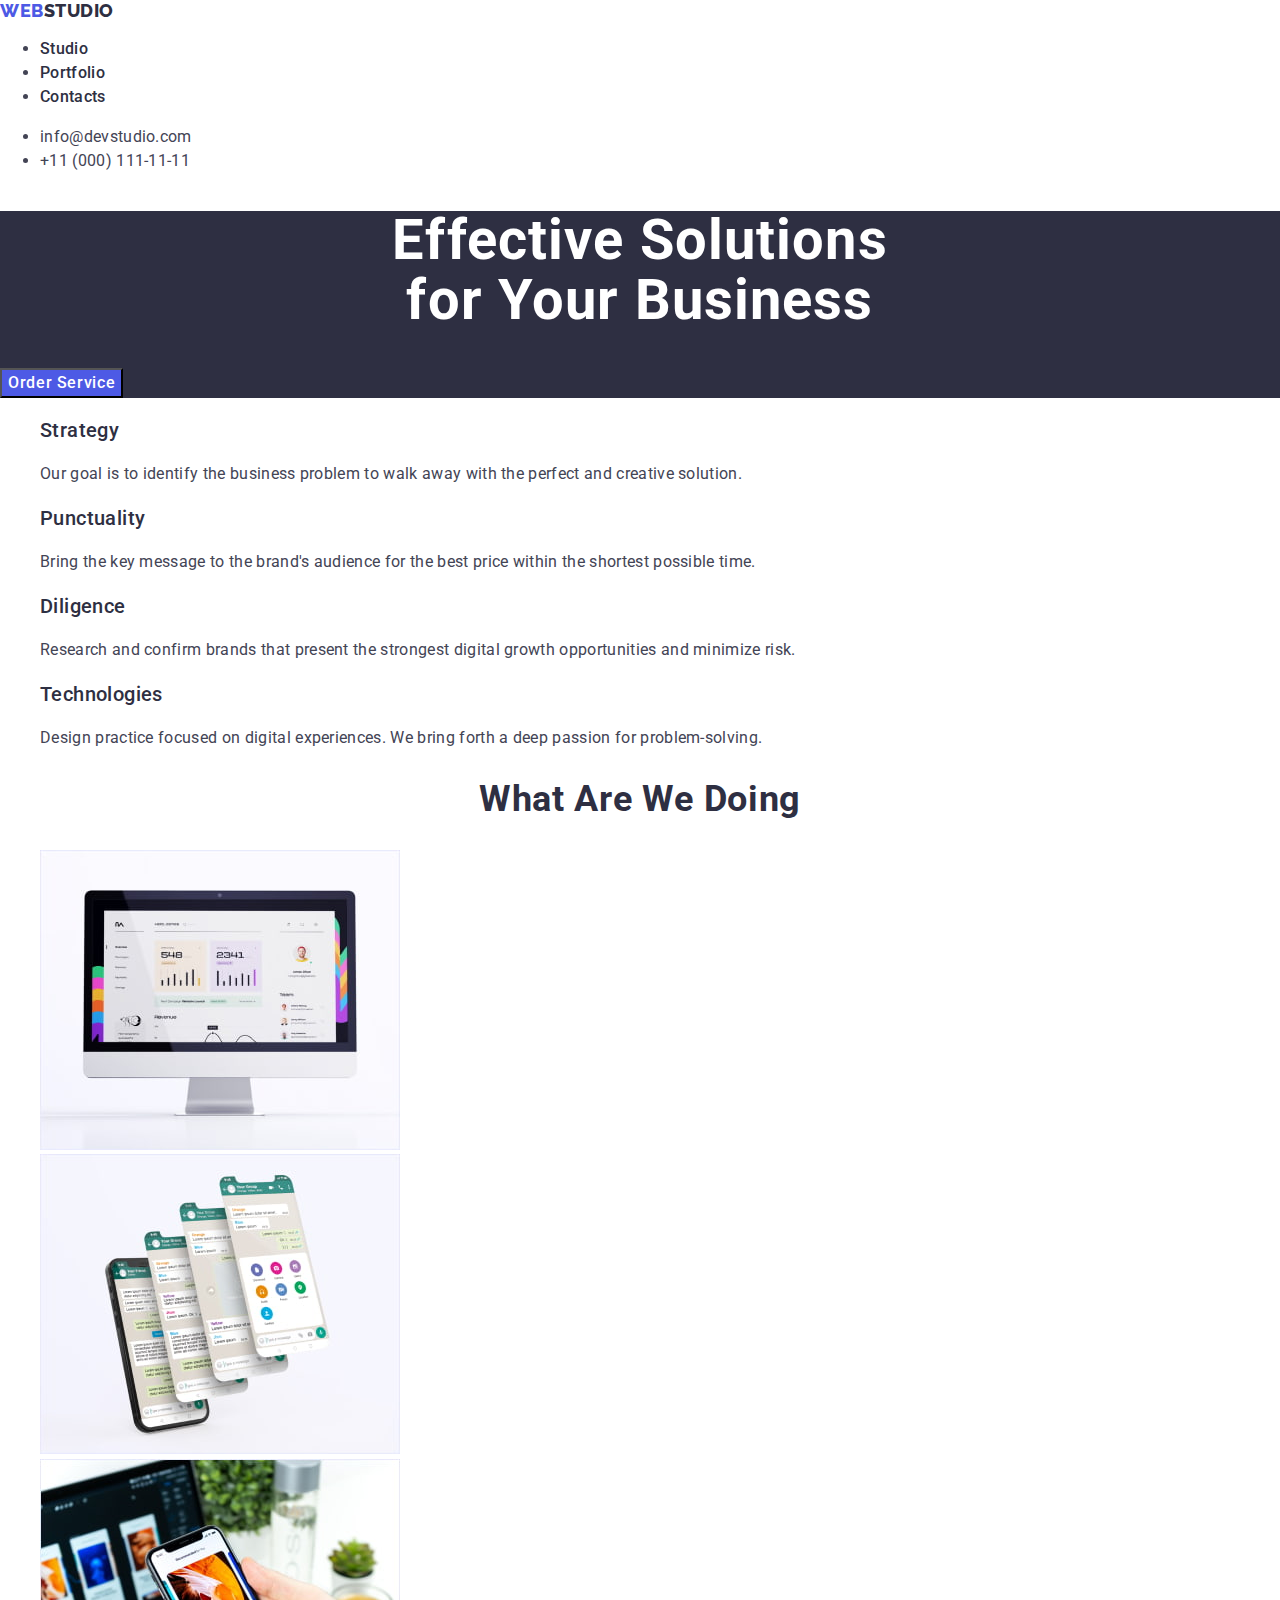
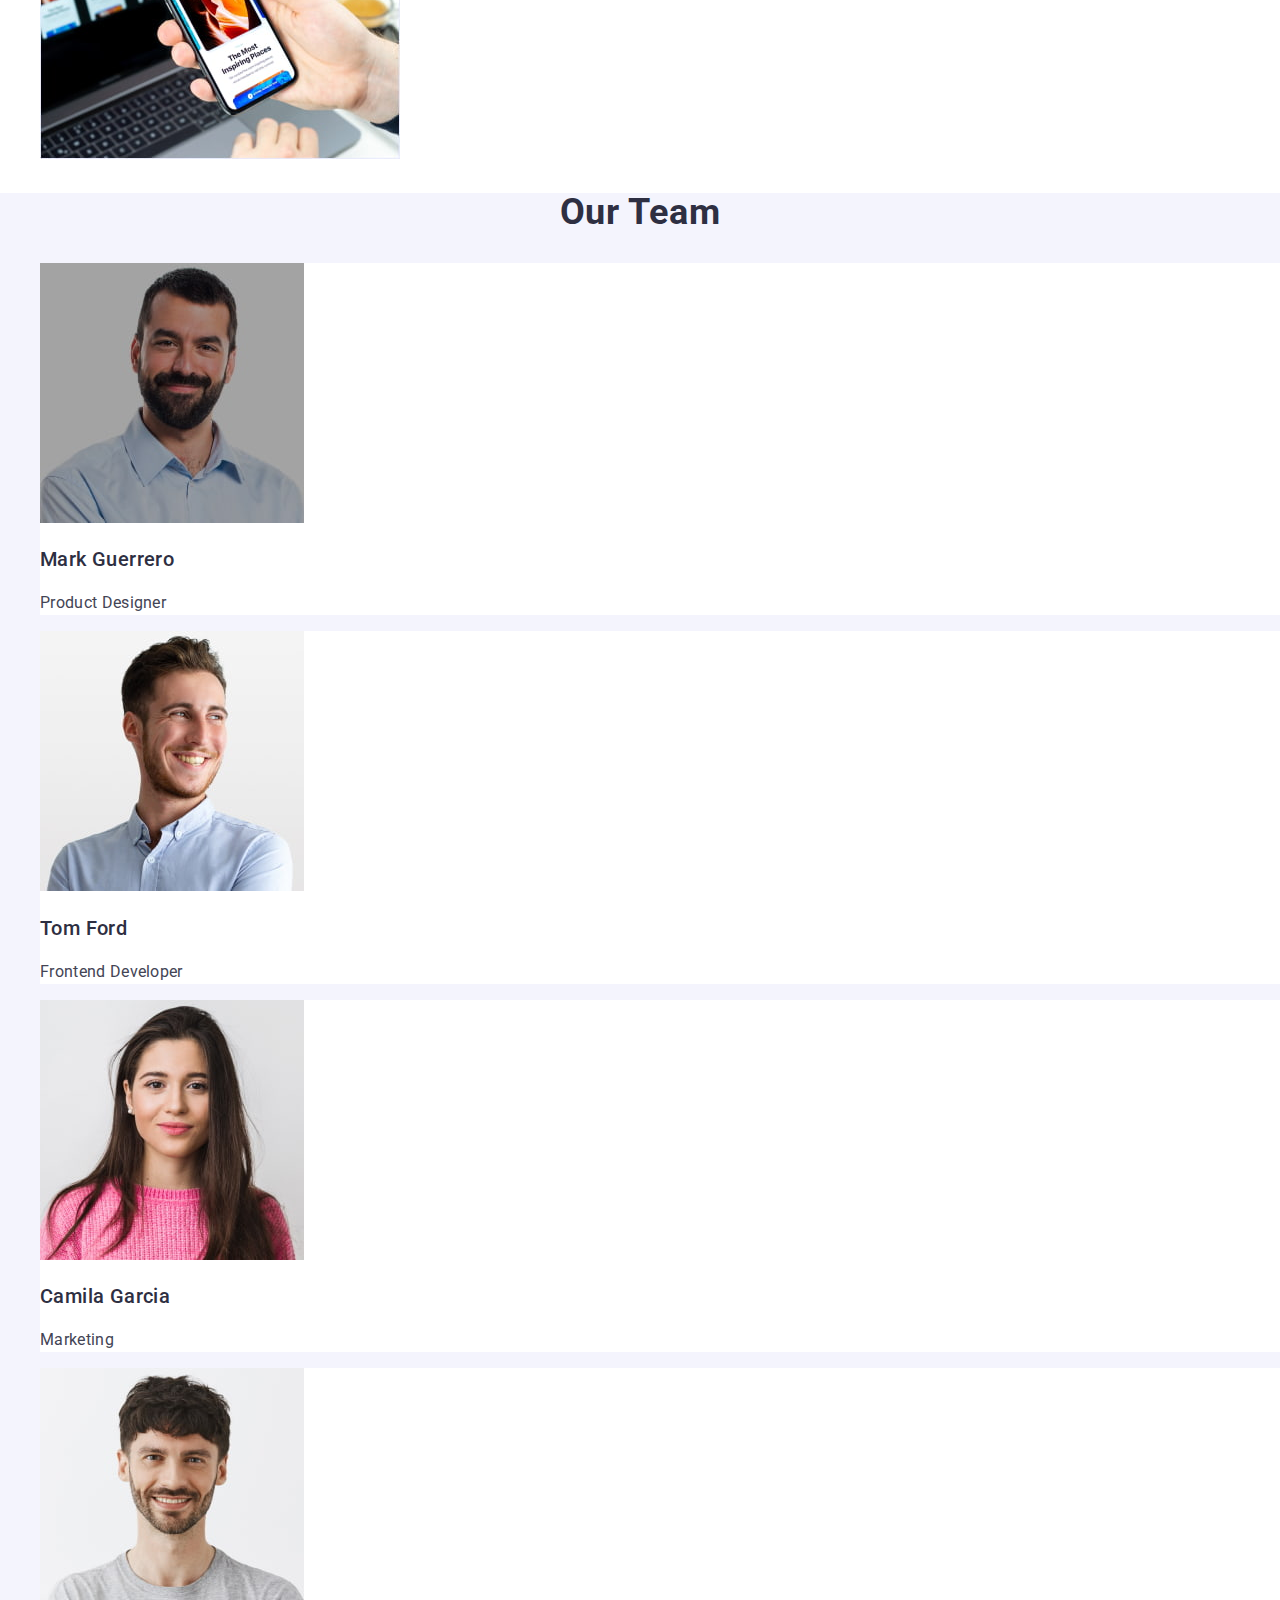
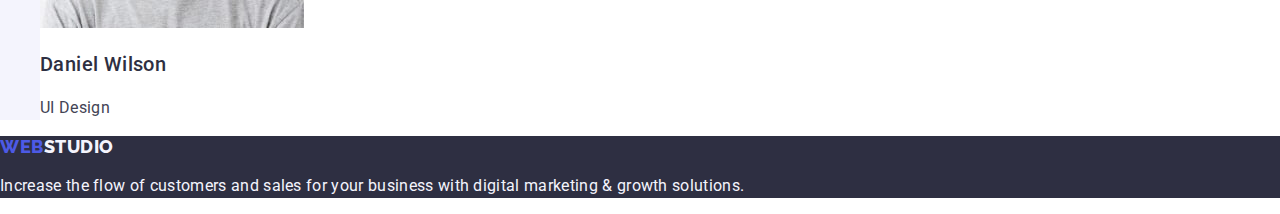
<file: index.html>
<!DOCTYPE html>
<html lang="en">
  <head>
    <meta charset="UTF-8" />
    <meta name="viewport" content="width=device-width, initial-scale=1.0" />
    <link
      rel="stylesheet"
      href="https://cdn.jsdelivr.net/npm/modern-normalize@2.0.0/modern-normalize.min.css"
    />
    <link rel="preconnect" href="https://fonts.googleapis.com" />
    <link rel="preconnect" href="https://fonts.gstatic.com" crossorigin />
    <link
      href="https://fonts.googleapis.com/css2?family=Raleway:wght@800&family=Roboto:wght@400;500;700&display=swap"
      rel="stylesheet"
    />
    <link rel="stylesheet" href="./css/styles.css" />
    <title>Web Studio</title>
  </head>

  <body>
    <!-- header -->
    <header class="top-line">
      <nav class="allocation">
        <!--Logo-->
        <a class="link logo" href="./index.html">
          Web<span class="logo-studio">Studio</span>
        </a>

        <ul class="allocation">
          <li>
            <a class="link text-link" href="./index.html">
              <span class="nav-block">Studio</span>
            </a>
          </li>
          <li>
            <a class="link text-link" href="./portfolio.html">
              <span class="nav-block">Portfolio</span>
            </a>
          </li>
          <li>
            <a class="link text-link" href="">
              <span class="nav-block">Contacts</span>
            </a>
          </li>
        </ul>
      </nav>
      <address class="contacts">
        <ul class="allocation">
          <li>
            <a class="link contact-block" href="mailto:info@devstudio.com">
              info@devstudio.com
            </a>
          </li>

          <li>
            <a class="link contact-block" href="tel:+110001111111">
              +11 (000) 111-11-11
            </a>
          </li>
        </ul>
      </address>
    </header>

    <main>
      <!-- hero image -->
      <section class="hero-section">
        <h1 class="hero-title">
          Effective Solutions <br />
          for Your Business
        </h1>
        <button class="hero-button" type="button">
          <span>Order Service</span>
        </button>
      </section>
      <!-- section 1 -->
      <section class="features-section">
        <h2 hidden>Framework</h2>
        <ul class="list allocation">
          <li>
            <h3 class="features-title">Strategy</h3>
            <p class="features-text">
              Our goal is to identify the business problem to walk away with the
              perfect and creative solution.
            </p>
          </li>

          <li>
            <h3 class="features-title">Punctuality</h3>
            <p class="features-text">
              Bring the key message to the brand's audience for the best price
              within the shortest possible time.
            </p>
          </li>

          <li>
            <h3 class="features-title">Diligence</h3>
            <p class="features-text">
              Research and confirm brands that present the strongest digital
              growth opportunities and minimize risk.
            </p>
          </li>

          <li>
            <h3 class="features-title">Technologies</h3>
            <p class="features-text">
              Design practice focused on digital experiences. We bring forth a
              deep passion for problem-solving.
            </p>
          </li>
        </ul>
      </section>
      <!-- section 2 -->
      <section class="skill-section">
        <h2 class="skill-title">What Are We Doing</h2>
        <ul class="list allocation">
          <li>
            <img
              class="images"
              src="./images/made/rectangle-1.jpg"
              alt="desktop"
              width="360"
              height="300"
            />
          </li>

          <li>
            <img
              class="images"
              src="./images/made/rectangle-2.jpg"
              alt="mobile"
              width="360"
              height="300"
            />
          </li>

          <li>
            <img
              class="images"
              src="./images/made/rectangle-3.jpg"
              alt="synchronization of a mobile with a laptop"
              width="360"
              height="300"
            />
          </li>
        </ul>
      </section>
      <!-- section 3 -->
      <section class="team-section">
        <h2 class="skill-title">Our Team</h2>
        <ul class="list allocation">
          <li class="card">
            <img
              src="./images/team/mark_guerrero.jpg"
              alt="Photo by Mark Guerrero"
              width="264"
              height="260"
            />
            <h3 class="card-name">Mark Guerrero</h3>
            <p class="card-text">Product Designer</p>
          </li>

          <li class="card">
            <img
              src="./images/team/tom_ford.jpg"
              alt="Photo by Tom Ford"
              width="264"
              height="260"
            />
            <h3 class="card-name">Tom Ford</h3>
            <p class="card-text">Frontend Developer</p>
          </li>

          <li class="card">
            <img
              src="./images/team/camila_garcia.jpg"
              alt="Photo by Camila Garcia"
              width="264"
              height="260"
            />
            <h3 class="card-name">Camila Garcia</h3>
            <p class="card-text">Marketing</p>
          </li>

          <li class="card">
            <img
              src="./images/team/daniel_wilson.jpg"
              alt="Photo by Daniel Wilson"
              width="264"
              height="260"
            />
            <h3 class="card-name">Daniel Wilson</h3>
            <p class="card-text">UI Design</p>
          </li>
        </ul>
      </section>
    </main>
    <!-- footer -->
    <footer class="footer-block">
      <a class="link logo" href="./index.html">
        Web<span class="logo-studio-footer">Studio</span>
      </a>
      <p class="paragraf-block">
        Increase the flow of customers and sales for your business with digital
        marketing & growth solutions.
      </p>
    </footer>
  </body>
</html>
</file>
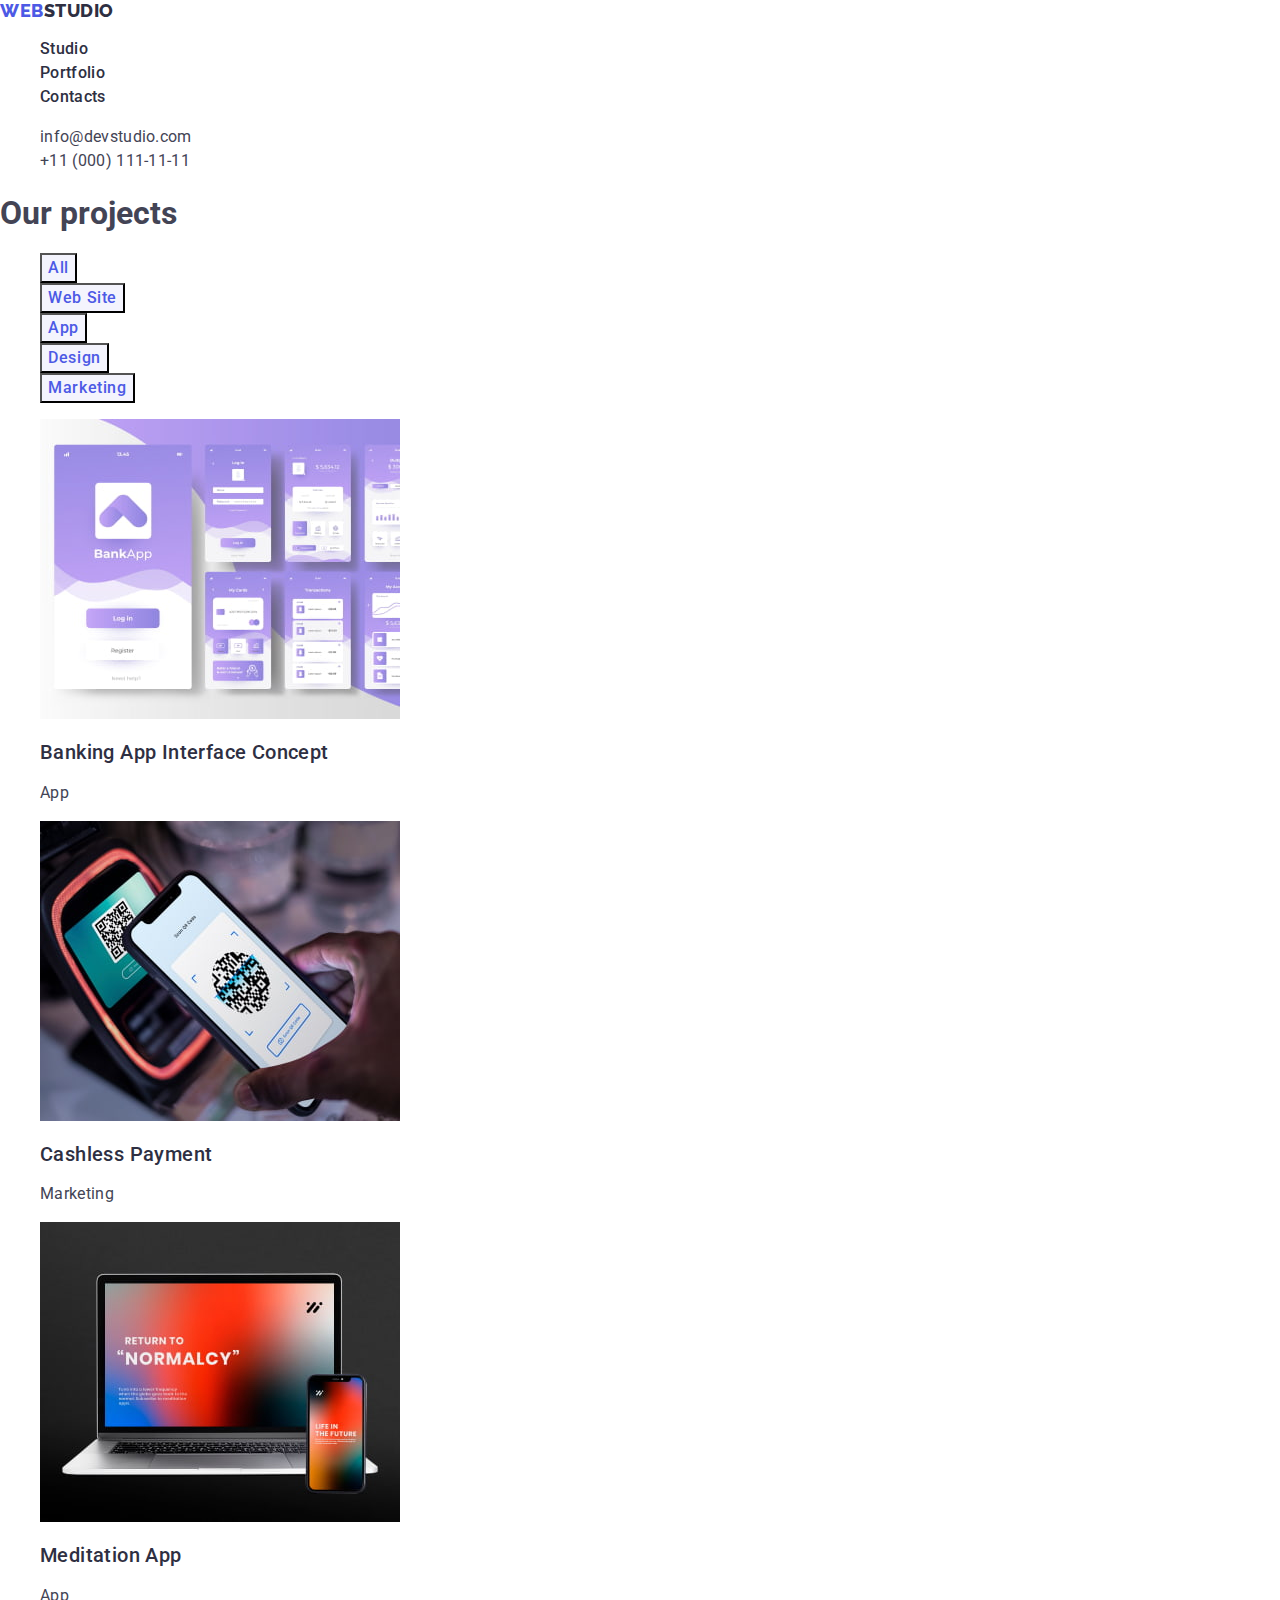
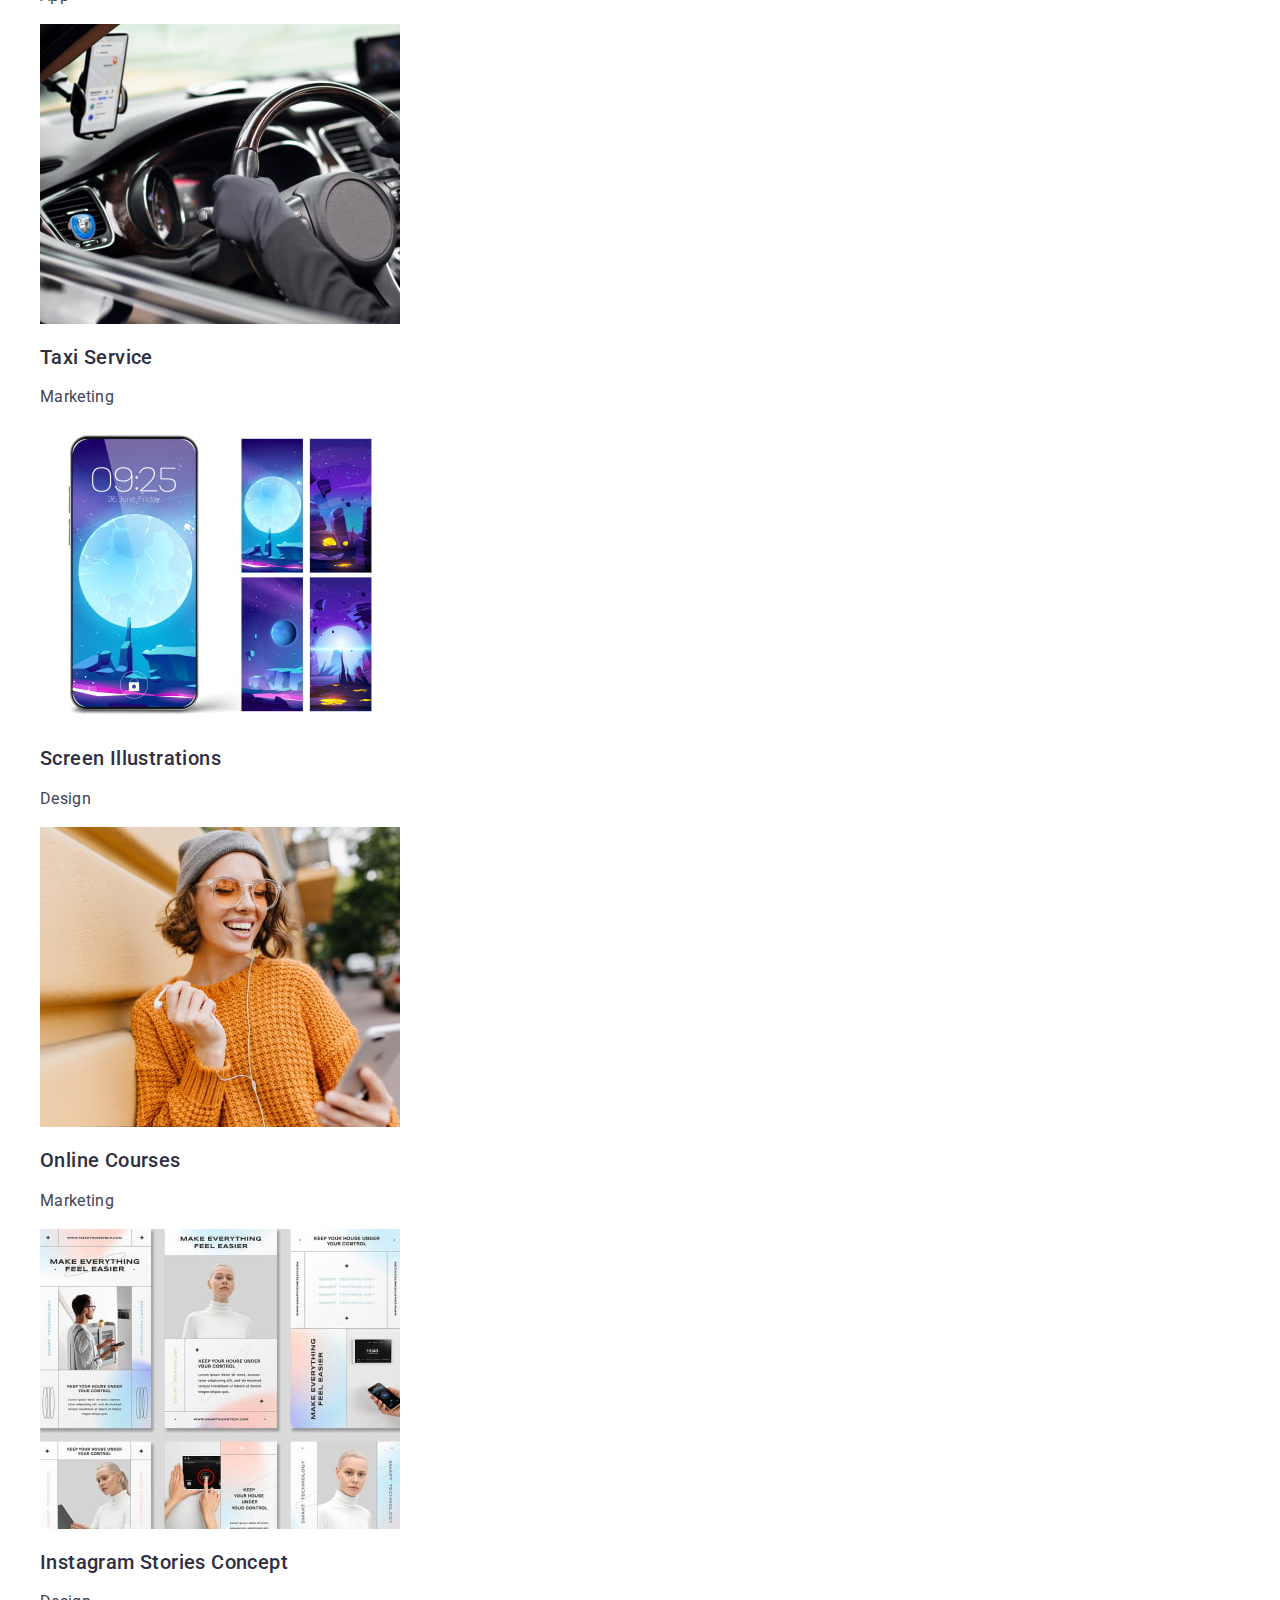
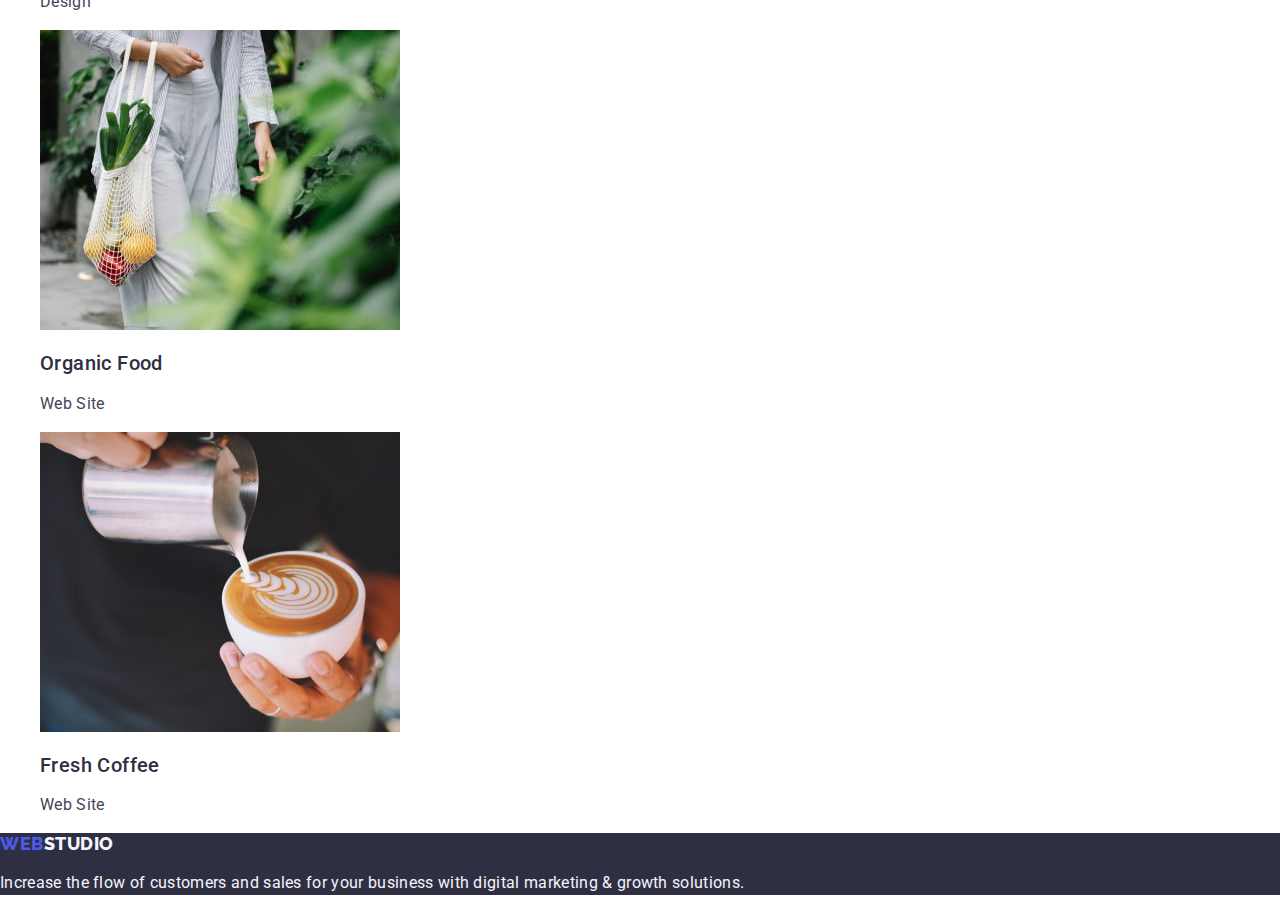
<file: portfolio.html>
<!DOCTYPE html>
<html lang="en">
  <head>
    <meta charset="UTF-8" />
    <meta name="viewport" content="width=device-width, initial-scale=1.0" />
    <link
      rel="stylesheet"
      href="https://cdn.jsdelivr.net/npm/modern-normalize@2.0.0/modern-normalize.min.css"
    />
    <link rel="preconnect" href="https://fonts.googleapis.com" />
    <link rel="preconnect" href="https://fonts.gstatic.com" crossorigin />
    <link
      href="https://fonts.googleapis.com/css2?family=Raleway:wght@800&family=Roboto:wght@400;500;700&display=swap"
      rel="stylesheet"
    />
    <link rel="stylesheet" href="./css/styles.css" />
    <title>Portfolio</title>
  </head>

  <body>
    <!-- header -->
    <header class="top-line">
      <nav class="allocation">
        <!--Logo-->
        <a class="link logo" href="./index.html">
          Web<span class="logo-studio">Studio</span>
        </a>

        <ul class="allocation list">
          <li>
            <a class="link text-link" href="./index.html">
              <span class="nav-block">Studio</span>
            </a>
          </li>
          <li>
            <a class="link text-link" href="./portfolio.html">
              <span class="nav-block">Portfolio</span>
            </a>
          </li>
          <li>
            <a class="link text-link" href="">
              <span class="nav-block">Contacts</span>
            </a>
          </li>
        </ul>
      </nav>
      <address class="contacts">
        <ul class="list allocation">
          <li>
            <a class="link contact-block" href="mailto:info@devstudio.com">
              info@devstudio.com
            </a>
          </li>

          <li>
            <a class="link contact-block" href="tel:+110001111111">
              +11 (000) 111-11-11
            </a>
          </li>
        </ul>
      </address>
    </header>

    <main>
      <section class="filter">
        <h1>Our projects</h1>
        <ul class="list allocation">
          <li>
            <button class="portfolio-button" type="button">All</button>
          </li>
          <li>
            <button class="portfolio-button" type="button">Web Site</button>
          </li>
          <li>
            <button class="portfolio-button" type="button">App</button>
          </li>
          <li>
            <button class="portfolio-button" type="button">Design</button>
          </li>
          <li>
            <button class="portfolio-button" type="button">Marketing</button>
          </li>
        </ul>

        <ul class="list">
          <li>
            <a class="link" href="">
              <img
                src="./images/project_card/banking_app.jpg"
                alt="Banking App Interface Concept's photo"
                width="360"
              />
              <h2 class="card-name">Banking App Interface Concept</h2>
              <p class="card-text">App</p>
            </a>
          </li>

          <li>
            <a class="link" href="">
              <img
                src="./images/project_card/cashless_payment.jpg"
                alt="Cashless Payment's photo"
                width="360"
              />
              <h2 class="card-name">Cashless Payment</h2>
              <p class="card-text">Marketing</p>
            </a>
          </li>

          <li>
            <a class="link" href="">
              <img
                src="./images/project_card/meditaion_app.jpg"
                alt="Meditation App's photo"
                width="360"
              />
              <h2 class="card-name">Meditation App</h2>
              <p class="card-text">App</p>
            </a>
          </li>

          <li>
            <a class="link" href="">
              <img
                src="./images/project_card/taxi_service.jpg"
                alt="Taxi Service's photo"
                width="360"
              />
              <h2 class="card-name">Taxi Service</h2>
              <p class="card-text">Marketing</p>
            </a>
          </li>

          <li>
            <a class="link" href="">
              <img
                src="./images/project_card/screen_Illustrations.jpg"
                alt="Screen Illustrations's photo"
                width="360"
                height="300"
              />
              <h2 class="card-name">Screen Illustrations</h2>
              <p class="card-text">Design</p>
            </a>
          </li>

          <li>
            <a class="link" href="">
              <img
                src="./images/project_card/online_courses.jpg"
                alt="Online Courses's photo"
                width="360"
                height="300"
              />
              <h2 class="card-name">Online Courses</h2>
              <p class="card-text">Marketing</p>
            </a>
          </li>

          <li>
            <a class="link" href="">
              <img
                src="./images/project_card/instagram_stories_concept.jpg"
                alt="Instagram Stories Concept's photo"
                width="360"
                height="300"
              />
              <h2 class="card-name">Instagram Stories Concept</h2>
              <p class="card-text">Design</p>
            </a>
          </li>

          <li>
            <a class="link" href="">
              <img
                src="./images/project_card/organic_food.jpg"
                alt="Organic Food's photo"
                width="360"
                height="300"
              />
              <h2 class="card-name">Organic Food</h2>
              <p class="card-text">Web Site</p>
            </a>
          </li>

          <li>
            <a class="link" href="">
              <img
                src="./images/project_card/fresh_coffee.jpg"
                alt="Fresh Coffee's photo"
                width="360"
                height="300"
              />
              <h2 class="card-name">Fresh Coffee</h2>
              <p class="card-text">Web Site</p>
            </a>
          </li>
        </ul>
      </section>
    </main>
    <!-- footer -->
    <footer class="footer-block">
      <a class="link logo" href="./index.html">
        Web<span class="logo-studio-footer">Studio</span>
      </a>
      <p class="paragraf-block">
        Increase the flow of customers and sales for your business with digital
        marketing & growth solutions.
      </p>
    </footer>
  </body>
</html>
</file>
<file: css/styles.css>
:root {
  --iris: #4d5ae5;
  --ocean: #404bbf;
  --navy-blue: #2e2f42;
  --green: #31d0aa;
  --slate: #434455;
  --light-slate: #8e8f99;
  --cornflower: #e7e9fc;
  --cloud: #f4f4fd;
  --navy-blue-modal: rgba(46, 47, 66, 0.4);
  --grey: rgba(46, 47, 66, 0.7);
  --white: #fff;
  --dairy: #fcfcfc;
  --font-family: 'Roboto', sans-serif;
  --second-family: 'Raleway', sans-serif;
}

/* Base styles */

body {
  font-family: var(--font-family);
  font-style: normal;
  color: var(--slate);
  background: var(--white);
}

.link {
  text-decoration: none;
}

.list {
  list-style: none;
}

/* Header */

.logo {
  font-family: var(--second-family);
  font-weight: 800;
  font-size: 18px;
  line-height: 1.17;
  letter-spacing: 0.03em;
  text-transform: uppercase;
  color: var(--iris);
}

.logo-studio {
  color: var(--navy-blue);
}

.text-link {
  font-weight: 500;
  font-size: 16px;
  line-height: 1.5;
  letter-spacing: 0.02em;
  color: var(--navy-blue);
}

.text-link:hover,
.text-link:focus {
  color: var(--ocean);
}

.contacts {
  font-style: normal;
}

.contact-block {
  font-size: 16px;
  line-height: 1.5;
  letter-spacing: 0.02em;
  color: var(--slate);
}

.contact-block:hover,
.contact-block:focus {
  color: var(--ocean);
}

/* Main */

.hero-section {
  background: var(--navy-blue);
}

.hero-title {
  font-size: 56px;
  line-height: 1.07;
  text-align: center;
  letter-spacing: 0.02em;
  color: var(--white);
}

.hero-button {
  background-color: var(--iris);
  font-family: 'Roboto', sans-serif;
  font-weight: 500;
  font-size: 16px;
  line-height: 1.5;
  letter-spacing: 0.04em;
  color: var(--white);
}

.hero-button:hover,
.hero-button:focus {
  background-color: var(--ocean);
  cursor: pointer;
}

.features-section {
  background-color: var(--white);
}

.features-title {
  font-weight: 500;
  font-size: 20px;
  line-height: 1.2;
  letter-spacing: 0.02em;
  color: var(--navy-blue);
}

.features-text {
  font-size: 16px;
  line-height: 1.5;
  letter-spacing: 0.02em;
  color: var(--slate);
}

.skill-section {
  background-color: var(--white);
}

.skill-title {
  font-size: 36px;
  line-height: 1.11;
  text-align: center;
  letter-spacing: 0.02em;
  text-transform: capitalize;
  color: var(--navy-blue);
}

.team-section {
  background-color: var(--cloud);
}

.card {
  background-color: var(--white);
}

.card-name {
  font-size: 20px;
  font-weight: 500;
  line-height: 1.2;
  letter-spacing: 0.02em;
  color: var(--navy-blue);
}

.card-text {
  font-size: 16px;
  line-height: 1.5;
  letter-spacing: 0.02em;
  color: var(--slate);
}

/* Portfolio */

.portfolio-button {
  font-family: var(--font-family);
  font-weight: 500;
  font-size: 16px;
  line-height: 1.5;
  letter-spacing: 0.04em;
  color: var(--iris);
  background-color: var(--cloud);
}

.portfolio-button:hover,
.portfolio-button:focus {
  color: #fff;
  background-color: var(--ocean);
  cursor: pointer;
}

/* Footer */

.logo-studio-footer {
  color: var(--cloud, var(--cloud));
}

.footer-block {
  background: var(--navy-blue);
}

.paragraf-block {
  line-height: 1.5;
  letter-spacing: 0.02em;
  color: var(--cloud);
}
</file>
